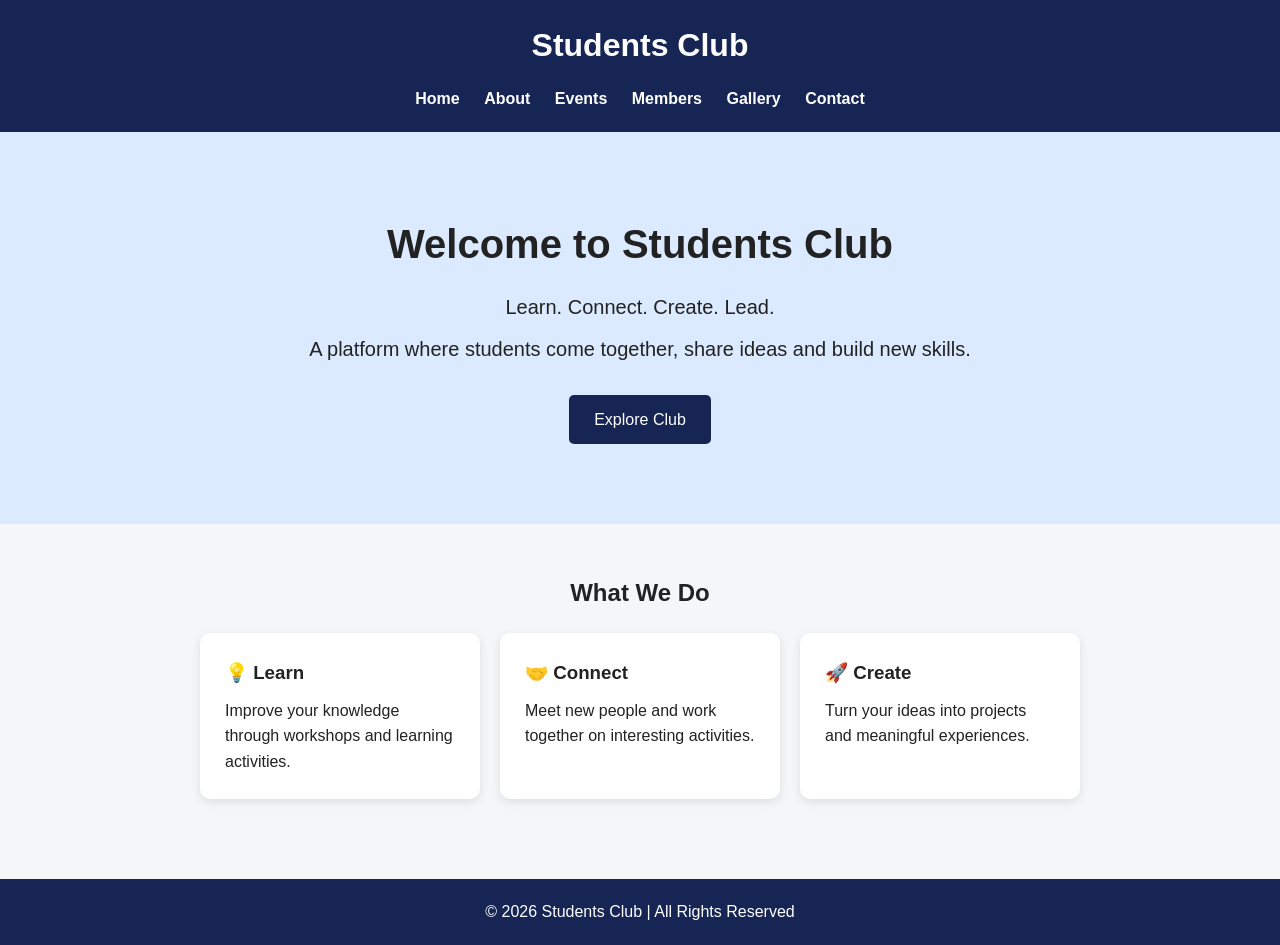
<file: index.html>
<!DOCTYPE html>
<html lang="en">
<head>
    <meta charset="UTF-8">
    <meta name="viewport" content="width=device-width, initial-scale=1.0">
    <title>Students Club</title>
    <link rel="stylesheet" href="style.css">
</head>

<body>

<header>
    <h1>Students Club</h1>

    <nav>
        <a href="index.html">Home</a>
        <a href="about.html">About</a>
        <a href="events.html">Events</a>
        <a href="members.html">Members</a>
        <a href="gallery.html">Gallery</a>
        <a href="contacts.html">Contact</a>
    </nav>
</header>

<section class="hero">

    <h2>Welcome to Students Club</h2>

    <p>
        Learn. Connect. Create. Lead.
    </p>

    <p>
        A platform where students come together,
        share ideas and build new skills.
    </p>

    <a href="about.html" class="button">Explore Club</a>

</section>

<section class="home-section">

    <h2>What We Do</h2>

    <div class="cards">

        <div class="card">
            <h3>💡 Learn</h3>
            <p>
                Improve your knowledge through workshops
                and learning activities.
            </p>
        </div>

        <div class="card">
            <h3>🤝 Connect</h3>
            <p>
                Meet new people and work together
                on interesting activities.
            </p>
        </div>

        <div class="card">
            <h3>🚀 Create</h3>
            <p>
                Turn your ideas into projects
                and meaningful experiences.
            </p>
        </div>

    </div>

</section>

<footer>
    <p>© 2026 Students Club | All Rights Reserved</p>
</footer>

</body>
</html>
</file>
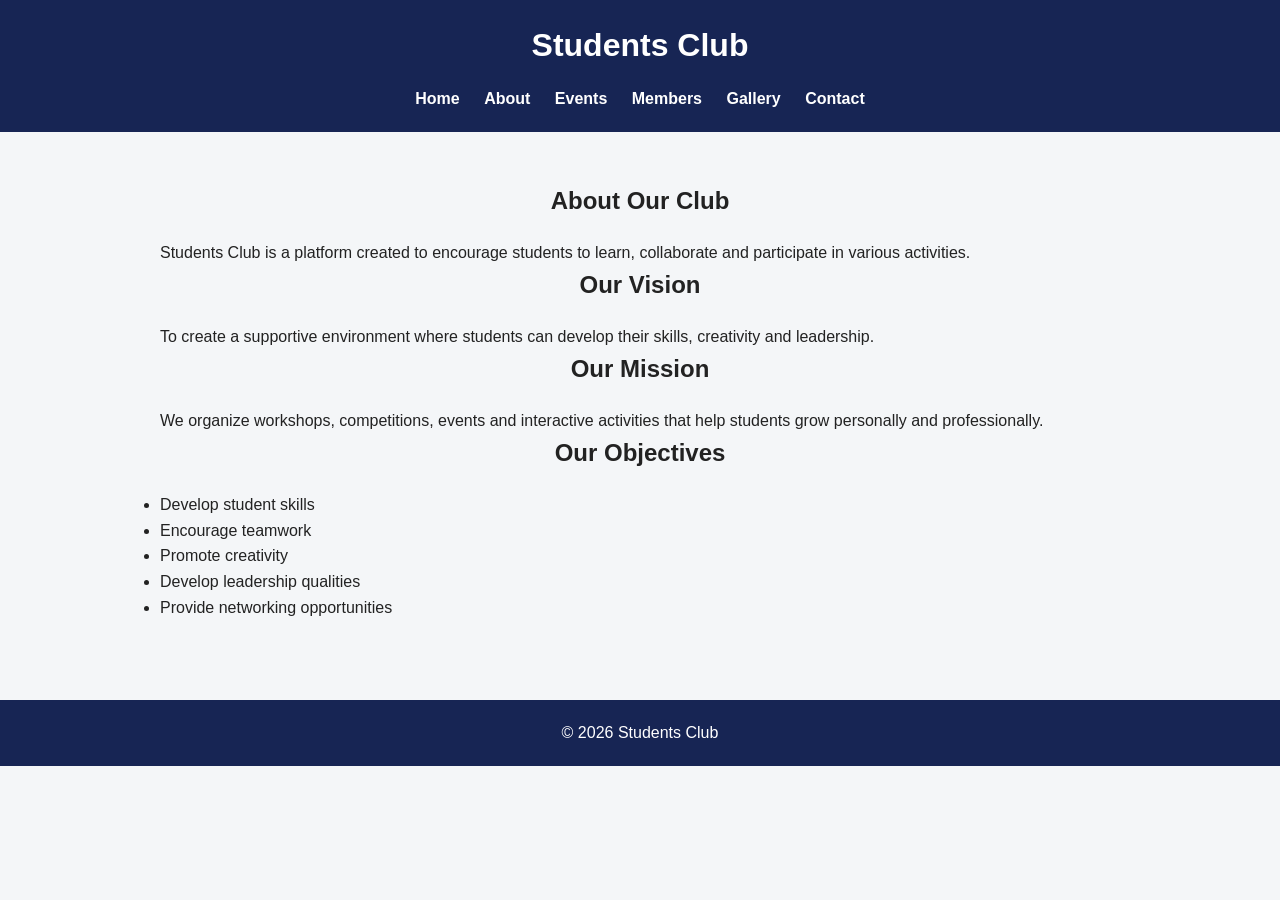
<file: about.html>
<!DOCTYPE html>
<html lang="en">

<head>
    <meta charset="UTF-8">
    <meta name="viewport" content="width=device-width, initial-scale=1.0">

    <title>About Us - Students Club</title>

    <link rel="stylesheet" href="style.css">
</head>

<body>

<header>

    <h1>Students Club</h1>

    <nav>
        <a href="index.html">Home</a>
        <a href="about.html">About</a>
        <a href="events.html">Events</a>
        <a href="members.html">Members</a>
        <a href="gallery.html">Gallery</a>
        <a href="contacts.html">Contact</a>
    </nav>

</header>

<section class="page">

    <h2>About Our Club</h2>

    <p>
        Students Club is a platform created to encourage
        students to learn, collaborate and participate
        in various activities.
    </p>

    <h2>Our Vision</h2>

    <p>
        To create a supportive environment where students
        can develop their skills, creativity and leadership.
    </p>

    <h2>Our Mission</h2>

    <p>
        We organize workshops, competitions, events and
        interactive activities that help students grow
        personally and professionally.
    </p>

    <h2>Our Objectives</h2>

    <ul>
        <li>Develop student skills</li>
        <li>Encourage teamwork</li>
        <li>Promote creativity</li>
        <li>Develop leadership qualities</li>
        <li>Provide networking opportunities</li>
    </ul>

</section>

<footer>
    <p>© 2026 Students Club</p>
</footer>

</body>
</html>
</file>
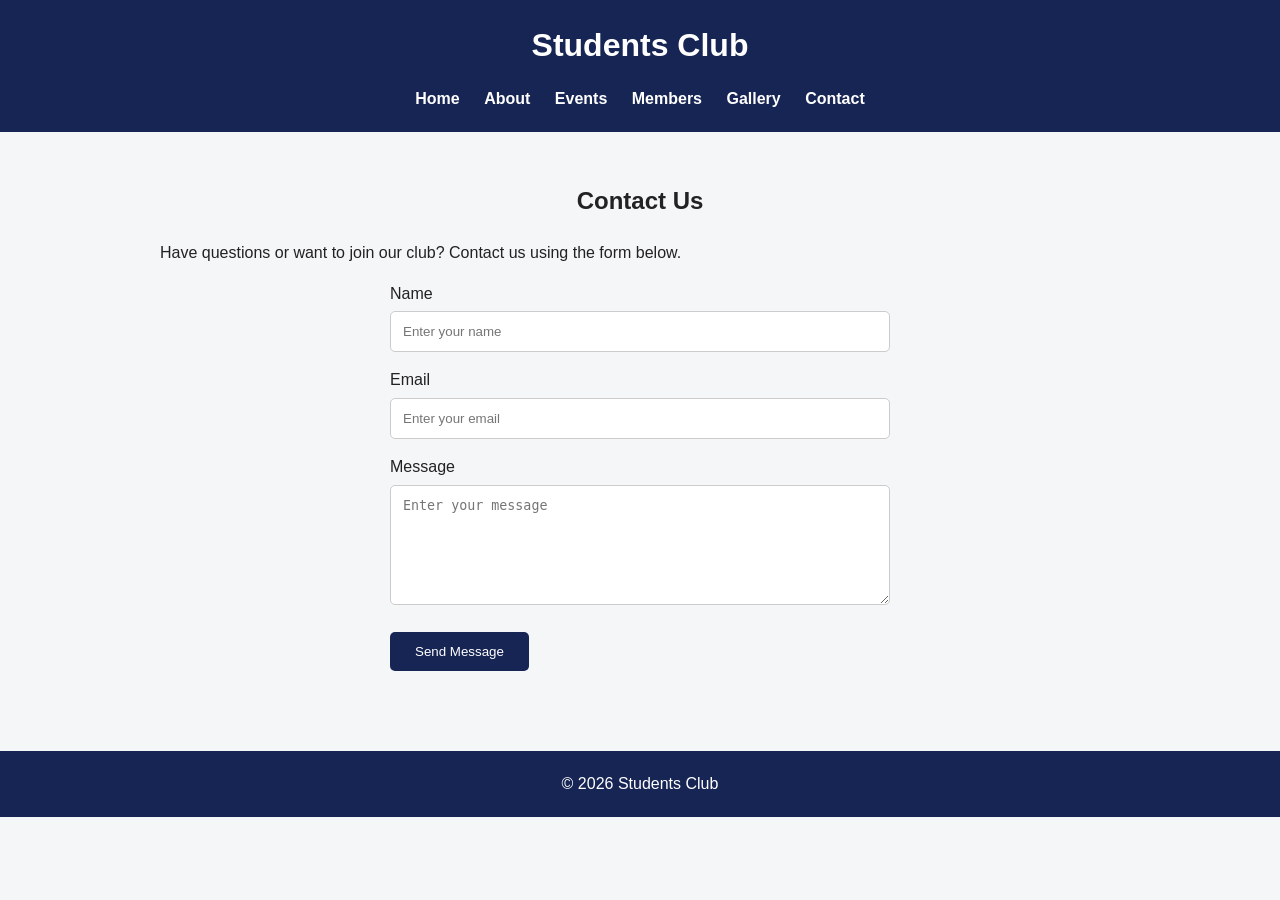
<file: contacts.html>
<!DOCTYPE html>
<html lang="en">
<head>
  <meta charset="UTF-8">
  <meta name="viewport" content="width=device-width, initial-scale=1.0">
  <title>Contact - Students Club</title>
  <link rel="stylesheet" href="style.css">
</head>

<body>
  <header>
    <h1>Students Club</h1>

    <nav>
      <a href="index.html">Home</a>
      <a href="about.html">About</a>
      <a href="events.html">Events</a>
      <a href="members.html">Members</a>
      <a href="gallery.html">Gallery</a>
      <a href="contacts.html">Contact</a>
    </nav>
  </header>

  <main>
    <section class="page">
      <h2>Contact Us</h2>

      <p>Have questions or want to join our club? Contact us using the form below.</p>

      <form action="#" method="post">
        <label for="name">Name</label>
        <input id="name" name="name" type="text" placeholder="Enter your name" required>

        <label for="email">Email</label>
        <input id="email" name="email" type="email" placeholder="Enter your email" required>

        <label for="message">Message</label>
        <textarea id="message" name="message" placeholder="Enter your message" required></textarea>

        <button type="submit">Send Message</button>
      </form>
    </section>
  </main>

  <footer>
    <p>&copy; 2026 Students Club</p>
  </footer>
</body>
</html>
</file>
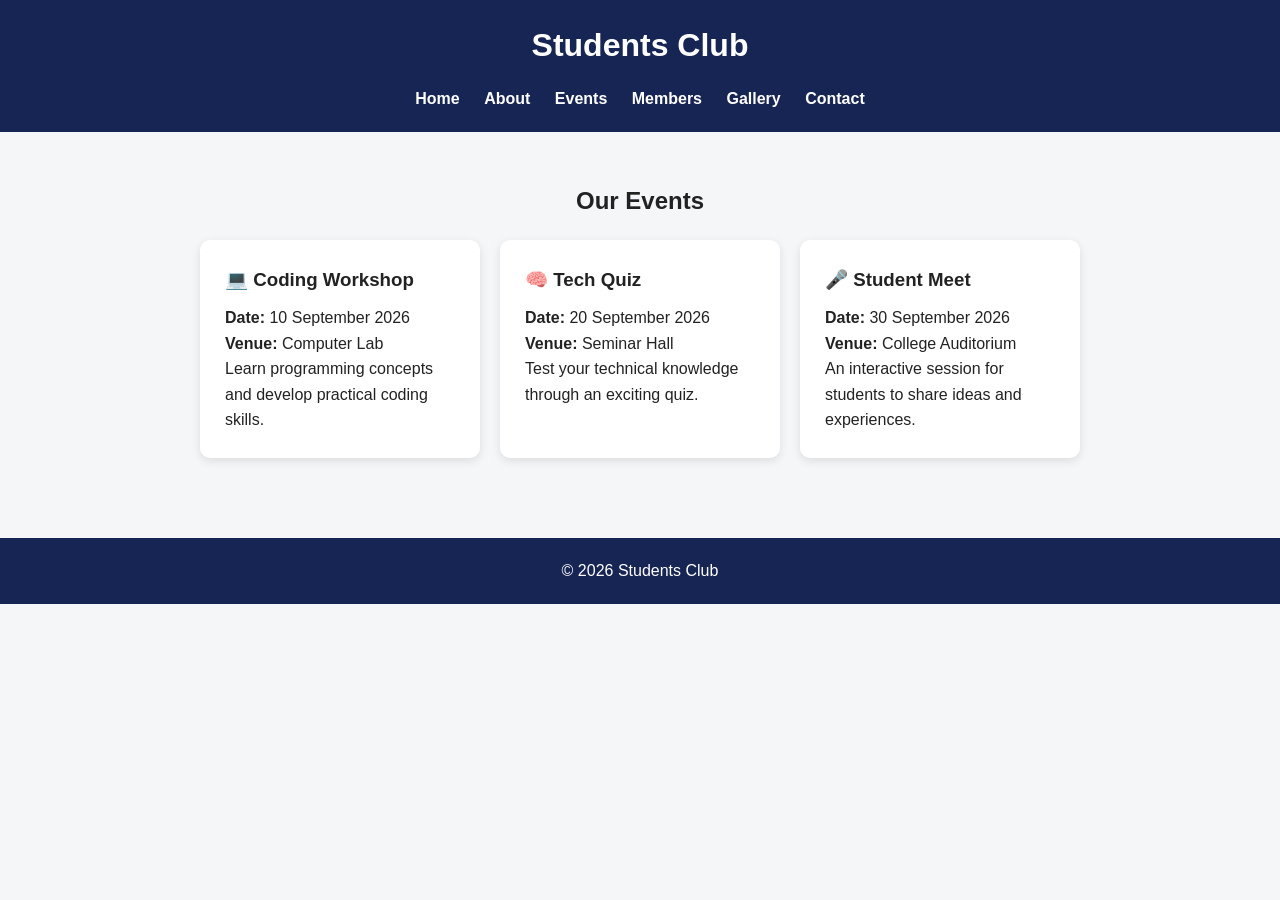
<file: events.html>
<!DOCTYPE html>
<html lang="en">

<head>

    <meta charset="UTF-8">
    <meta name="viewport" content="width=device-width, initial-scale=1.0">

    <title>Events - Students Club</title>

    <link rel="stylesheet" href="style.css">

</head>

<body>

<header>

    <h1>Students Club</h1>

    <nav>
        <a href="index.html">Home</a>
        <a href="about.html">About</a>
        <a href="events.html">Events</a>
        <a href="members.html">Members</a>
        <a href="gallery.html">Gallery</a>
        <a href="contacts.html">Contact</a>
    </nav>

</header>

<section class="page">

    <h2>Our Events</h2>

    <div class="cards">

        <div class="card">

            <h3>💻 Coding Workshop</h3>

            <p><b>Date:</b> 10 September 2026</p>

            <p><b>Venue:</b> Computer Lab</p>

            <p>
                Learn programming concepts and
                develop practical coding skills.
            </p>

        </div>

        <div class="card">

            <h3>🧠 Tech Quiz</h3>

            <p><b>Date:</b> 20 September 2026</p>

            <p><b>Venue:</b> Seminar Hall</p>

            <p>
                Test your technical knowledge
                through an exciting quiz.
            </p>

        </div>

        <div class="card">

            <h3>🎤 Student Meet</h3>

            <p><b>Date:</b> 30 September 2026</p>

            <p><b>Venue:</b> College Auditorium</p>

            <p>
                An interactive session for students
                to share ideas and experiences.
            </p>

        </div>

    </div>

</section>

<footer>

    <p>© 2026 Students Club</p>

</footer>

</body>

</html>
</file>
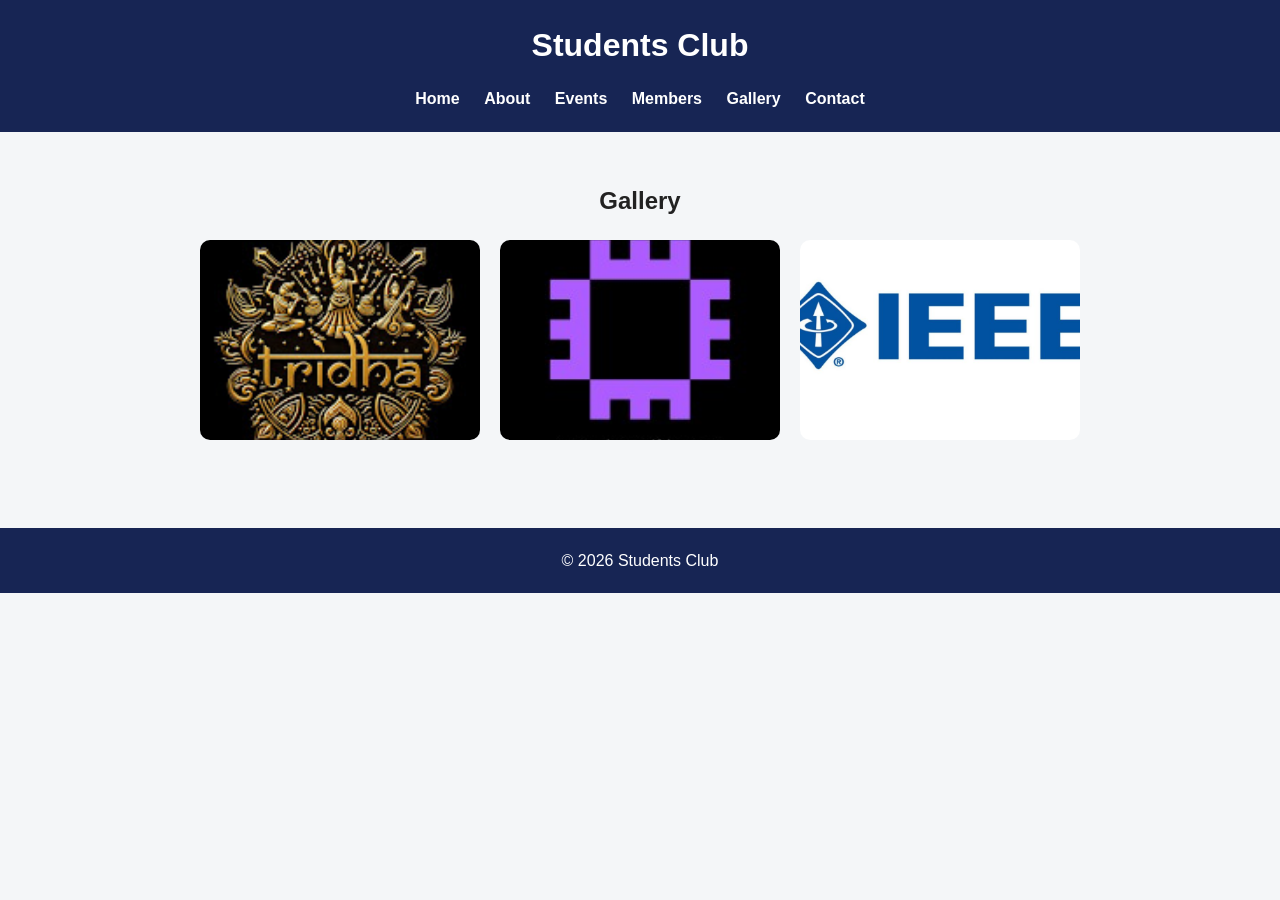
<file: gallery.html>
<!DOCTYPE html>
<html lang="en">

<head>

    <meta charset="UTF-8">

    <meta name="viewport"
          content="width=device-width, initial-scale=1.0">

    <title>Gallery - Students Club</title>

    <link rel="stylesheet" href="style.css">

</head>

<body>

<header>

    <h1>Students Club</h1>

    <nav>

        <a href="index.html">Home</a>
        <a href="about.html">About</a>
        <a href="events.html">Events</a>
        <a href="members.html">Members</a>
        <a href="gallery.html">Gallery</a>
        <a href="contacts.html">Contact</a>

    </nav>

</header>

<section class="page">

    <h2>Gallery</h2>

    <div class="gallery">

        <div class="gallery-item">
            <img src="tridha.jpg" alt="Club Event">
        </div>

        <div class="gallery-item">
            <img src="aws.jpg" alt="Workshop">
        </div>

        <div class="gallery-item">
            <img src="iee.jpg" alt="Student Activity">
        </div>

    </div>

</section>

<footer>

    <p>© 2026 Students Club</p>

</footer>

</body>

</html>
</file>
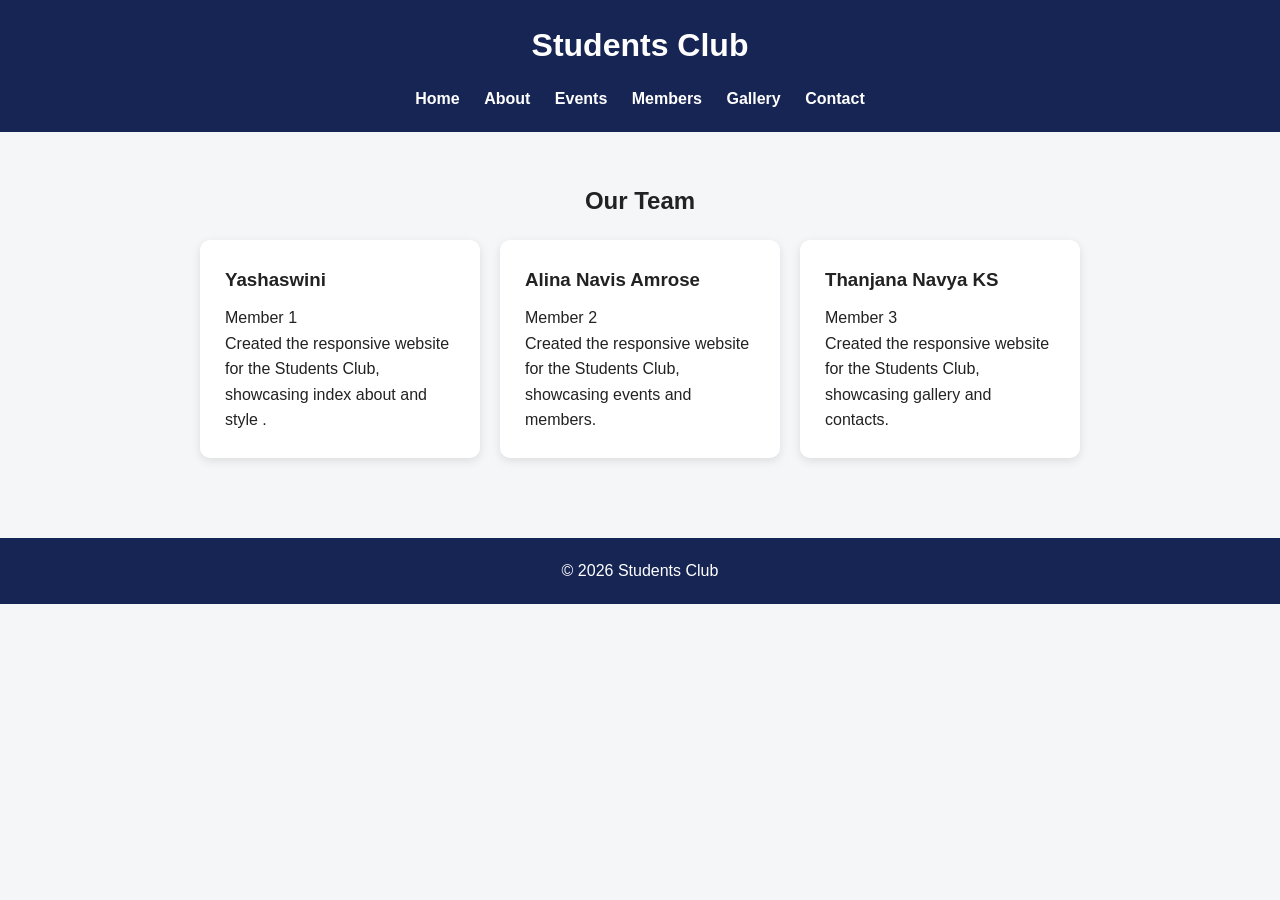
<file: members.html>
<!DOCTYPE html>
<html lang="en">

<head>

    <meta charset="UTF-8">

    <meta name="viewport"
          content="width=device-width, initial-scale=1.0">

    <title>Members - Students Club</title>

    <link rel="stylesheet" href="style.css">

</head>

<body>

<header>

    <h1>Students Club</h1>

    <nav>

        <a href="index.html">Home</a>
        <a href="about.html">About</a>
        <a href="events.html">Events</a>
        <a href="members.html">Members</a>
        <a href="gallery.html">Gallery</a>
        <a href="contacts.html">Contact</a>

    </nav>

</header>

<section class="page">

    <h2>Our Team</h2>

    <div class="cards">

        <div class="card">

            <h3>Yashaswini</h3>

            <p>Member 1</p>

            <p>
                Created the responsive website for the Students Club, showcasing index about and style .
            </p>

        </div>

        <div class="card">

            <h3>Alina Navis Amrose</h3>

            <p>Member 2</p>

            <p>
                Created the responsive website for the Students Club, showcasing events and members.
            </p>

        </div>

        <div class="card">

            <h3>Thanjana Navya KS</h3>

            <p>Member 3</p>

            <p>
                Created the responsive website for the Students Club, showcasing gallery and contacts.
            </p>

        </div>

    </div>

</section>

<footer>

    <p>© 2026 Students Club</p>

</footer>

</body>

</html>
</file>
<file: style.css>
* {
    margin: 0;
    padding: 0;
    box-sizing: border-box;
}

body {
    font-family: Arial, sans-serif;
    line-height: 1.6;
    background: #f4f6f8;
    color: #222;
}

/* Header */

header {
    background: #172554;
    color: white;
    padding: 20px;
    text-align: center;
}

header h1 {
    margin-bottom: 15px;
}

/* Navigation */

nav a {
    color: white;
    text-decoration: none;
    margin: 0 10px;
    font-weight: bold;
}

nav a:hover {
    text-decoration: underline;
}

/* Hero */

.hero {
    text-align: center;
    padding: 80px 20px;
    background: #dbeafe;
}

.hero h2 {
    font-size: 40px;
    margin-bottom: 15px;
}

.hero p {
    font-size: 20px;
    margin-bottom: 10px;
}

/* Button */

.button {
    display: inline-block;
    margin-top: 20px;
    padding: 12px 25px;
    background: #172554;
    color: white;
    text-decoration: none;
    border-radius: 5px;
}

/* Sections */

.home-section,
.page {
    max-width: 1000px;
    margin: auto;
    padding: 50px 20px;
}

.page h2,
.home-section h2 {
    margin-bottom: 20px;
    text-align: center;
}

/* Cards */

.cards {
    display: flex;
    gap: 20px;
    justify-content: center;
    flex-wrap: wrap;
}

.card {
    background: white;
    padding: 25px;
    width: 280px;
    border-radius: 10px;
    box-shadow: 0 3px 10px rgba(0,0,0,0.1);
}

.card h3 {
    margin-bottom: 10px;
}

/* Gallery */

.gallery {
    display: flex;
    gap: 20px;
    justify-content: center;
    flex-wrap: wrap;
}

.gallery-item img {
    width: 280px;
    height: 200px;
    object-fit: cover;
    border-radius: 10px;
}

/* Form */

form {
    max-width: 500px;
    margin: auto;
}

form label {
    display: block;
    margin-top: 15px;
}

input,
textarea {
    width: 100%;
    padding: 12px;
    margin-top: 5px;
    border: 1px solid #ccc;
    border-radius: 5px;
}

textarea {
    height: 120px;
}

button {
    margin-top: 20px;
    padding: 12px 25px;
    background: #172554;
    color: white;
    border: none;
    border-radius: 5px;
    cursor: pointer;
}

/* Footer */

footer {
    background: #172554;
    color: white;
    text-align: center;
    padding: 20px;
    margin-top: 30px;
}

/* Mobile */

@media (max-width: 600px) {

    nav a {
        display: block;
        margin: 8px;
    }

    .hero h2 {
        font-size: 30px;
    }

}
</file>
